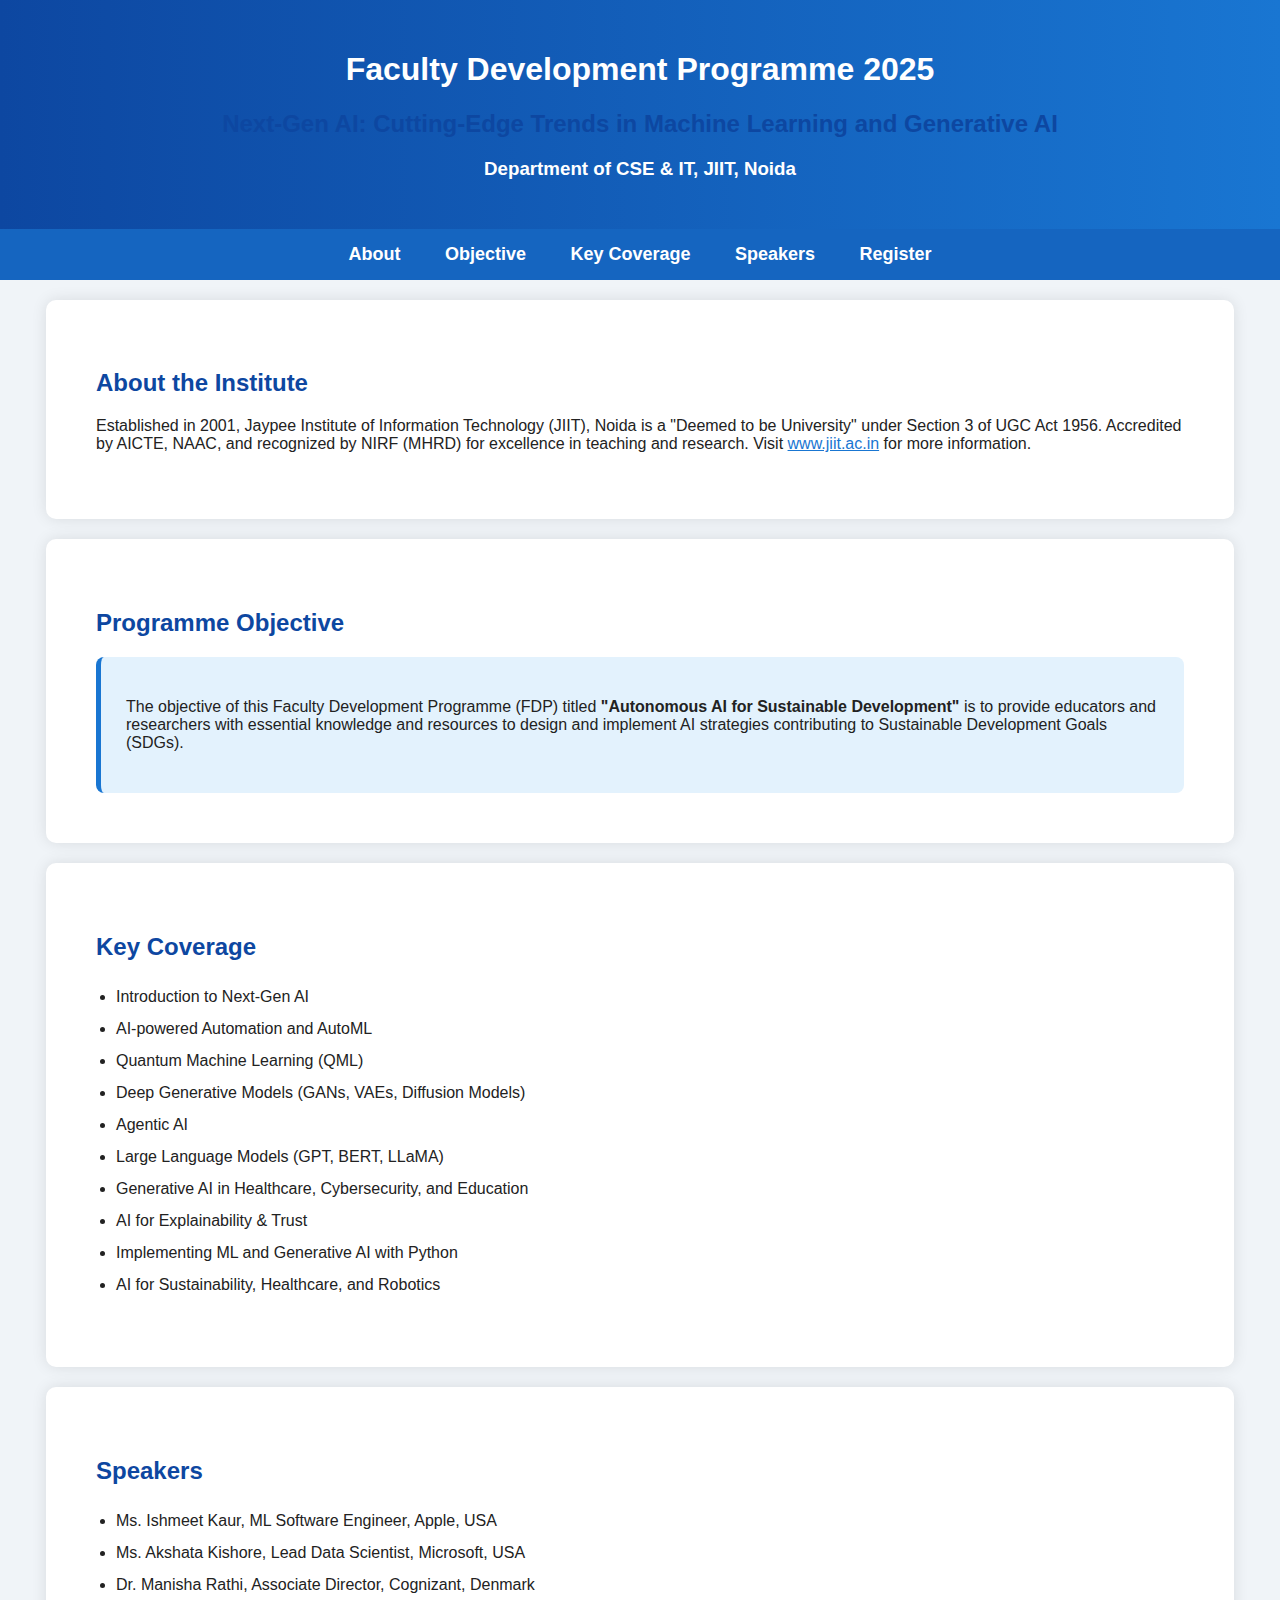
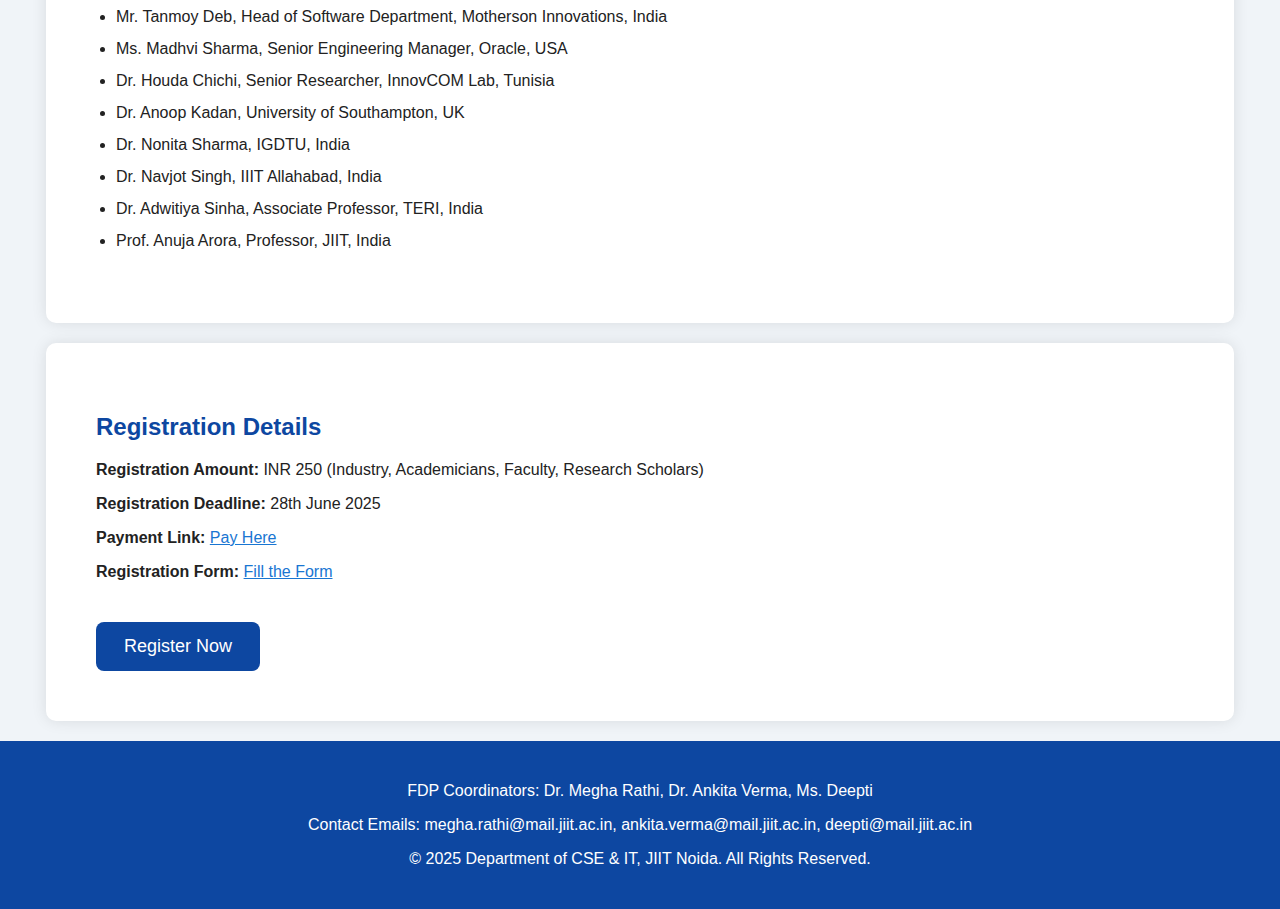
<file: images/index.html>
<!DOCTYPE html>
<html lang="en">
<head>
    <meta charset="UTF-8">
    <meta name="viewport" content="width=device-width, initial-scale=1.0">
    <title>FDP 2025 - Next-Gen AI | CSE & IT Department, JIIT</title>
    <style>
        body {
            font-family: 'Segoe UI', Tahoma, Geneva, Verdana, sans-serif;
            margin: 0;
            padding: 0;
            background: #f0f4f8;
            color: #222;
        }
        header {
            background: linear-gradient(90deg, #0d47a1, #1976d2);
            color: white;
            padding: 30px 10px;
            text-align: center;
        }
        nav {
            background: #1565c0;
            padding: 15px 0;
            text-align: center;
        }
        nav a {
            color: #fff;
            text-decoration: none;
            margin: 0 20px;
            font-weight: bold;
            font-size: 18px;
        }
        nav a:hover {
            text-decoration: underline;
        }
        section {
            padding: 50px;
            background: white;
            margin: 20px auto;
            border-radius: 10px;
            width: 85%;
            box-shadow: 0 0 15px rgba(0, 0, 0, 0.1);
        }
        footer {
            background-color: #0d47a1;
            color: white;
            text-align: center;
            padding: 25px 10px;
        }
        .btn {
            display: inline-block;
            background: #0d47a1;
            color: white;
            padding: 14px 28px;
            margin-top: 25px;
            text-decoration: none;
            border-radius: 8px;
            font-size: 18px;
        }
        .btn:hover {
            background-color: #1565c0;
        }
        ul {
            line-height: 2;
            padding-left: 20px;
        }
        h2 {
            color: #0d47a1;
        }
        .highlight {
            background-color: #e3f2fd;
            padding: 25px;
            border-left: 5px solid #1976d2;
            border-radius: 8px;
        }
        a {
            color: #1976d2;
        }
    </style>
</head>
<body>

<header>
    <h1>Faculty Development Programme 2025</h1>
    <h2>Next-Gen AI: Cutting-Edge Trends in Machine Learning and Generative AI</h2>
    <h3>Department of CSE & IT, JIIT, Noida</h3>
</header>

<nav>
    <a href="#about">About</a>
    <a href="#objective">Objective</a>
    <a href="#coverage">Key Coverage</a>
    <a href="#speakers">Speakers</a>
    <a href="#register">Register</a>
</nav>

<section id="about">
    <h2>About the Institute</h2>
    <p>Established in 2001, Jaypee Institute of Information Technology (JIIT), Noida is a "Deemed to be University" under Section 3 of UGC Act 1956. Accredited by AICTE, NAAC, and recognized by NIRF (MHRD) for excellence in teaching and research. Visit <a href="http://www.jiit.ac.in/" target="_blank">www.jiit.ac.in</a> for more information.</p>
</section>

<section id="objective">
    <h2>Programme Objective</h2>
    <div class="highlight">
        <p>The objective of this Faculty Development Programme (FDP) titled <strong>"Autonomous AI for Sustainable Development"</strong> is to provide educators and researchers with essential knowledge and resources to design and implement AI strategies contributing to Sustainable Development Goals (SDGs).</p>
    </div>
</section>

<section id="coverage">
    <h2>Key Coverage</h2>
    <ul>
        <li>Introduction to Next-Gen AI</li>
        <li>AI-powered Automation and AutoML</li>
        <li>Quantum Machine Learning (QML)</li>
        <li>Deep Generative Models (GANs, VAEs, Diffusion Models)</li>
        <li>Agentic AI</li>
        <li>Large Language Models (GPT, BERT, LLaMA)</li>
        <li>Generative AI in Healthcare, Cybersecurity, and Education</li>
        <li>AI for Explainability & Trust</li>
        <li>Implementing ML and Generative AI with Python</li>
        <li>AI for Sustainability, Healthcare, and Robotics</li>
    </ul>
</section>

<section id="speakers">
    <h2>Speakers</h2>
    <ul>
        <li>Ms. Ishmeet Kaur, ML Software Engineer, Apple, USA</li>
        <li>Ms. Akshata Kishore, Lead Data Scientist, Microsoft, USA</li>
        <li>Dr. Manisha Rathi, Associate Director, Cognizant, Denmark</li>
        <li>Mr. Tanmoy Deb, Head of Software Department, Motherson Innovations, India</li>
        <li>Ms. Madhvi Sharma, Senior Engineering Manager, Oracle, USA</li>
        <li>Dr. Houda Chichi, Senior Researcher, InnovCOM Lab, Tunisia</li>
        <li>Dr. Anoop Kadan, University of Southampton, UK</li>
        <li>Dr. Nonita Sharma, IGDTU, India</li>
        <li>Dr. Navjot Singh, IIIT Allahabad, India</li>
        <li>Dr. Adwitiya Sinha, Associate Professor, TERI, India</li>
        <li>Prof. Anuja Arora, Professor, JIIT, India</li>
    </ul>
</section>

<section id="register">
    <h2>Registration Details</h2>
    <p><strong>Registration Amount:</strong> INR 250 (Industry, Academicians, Faculty, Research Scholars)</p>
    <p><strong>Registration Deadline:</strong> 28th June 2025</p>
    <p><strong>Payment Link:</strong> <a href="https://payments.cashfree.com/forms/FDPs" target="_blank">Pay Here</a></p>
    <p><strong>Registration Form:</strong> <a href="https://forms.gle/SDh6qbvB1EBMsrwb7" target="_blank">Fill the Form</a></p>

    <a class="btn" href="https://forms.gle/SDh6qbvB1EBMsrwb7" target="_blank">Register Now</a>
</section>

<footer>
    <p>FDP Coordinators: Dr. Megha Rathi, Dr. Ankita Verma, Ms. Deepti</p>
    <p>Contact Emails: megha.rathi@mail.jiit.ac.in, ankita.verma@mail.jiit.ac.in, deepti@mail.jiit.ac.in</p>
    <p>&copy; 2025 Department of CSE & IT, JIIT Noida. All Rights Reserved.</p>
</footer>

</body>
</html>
</file>
